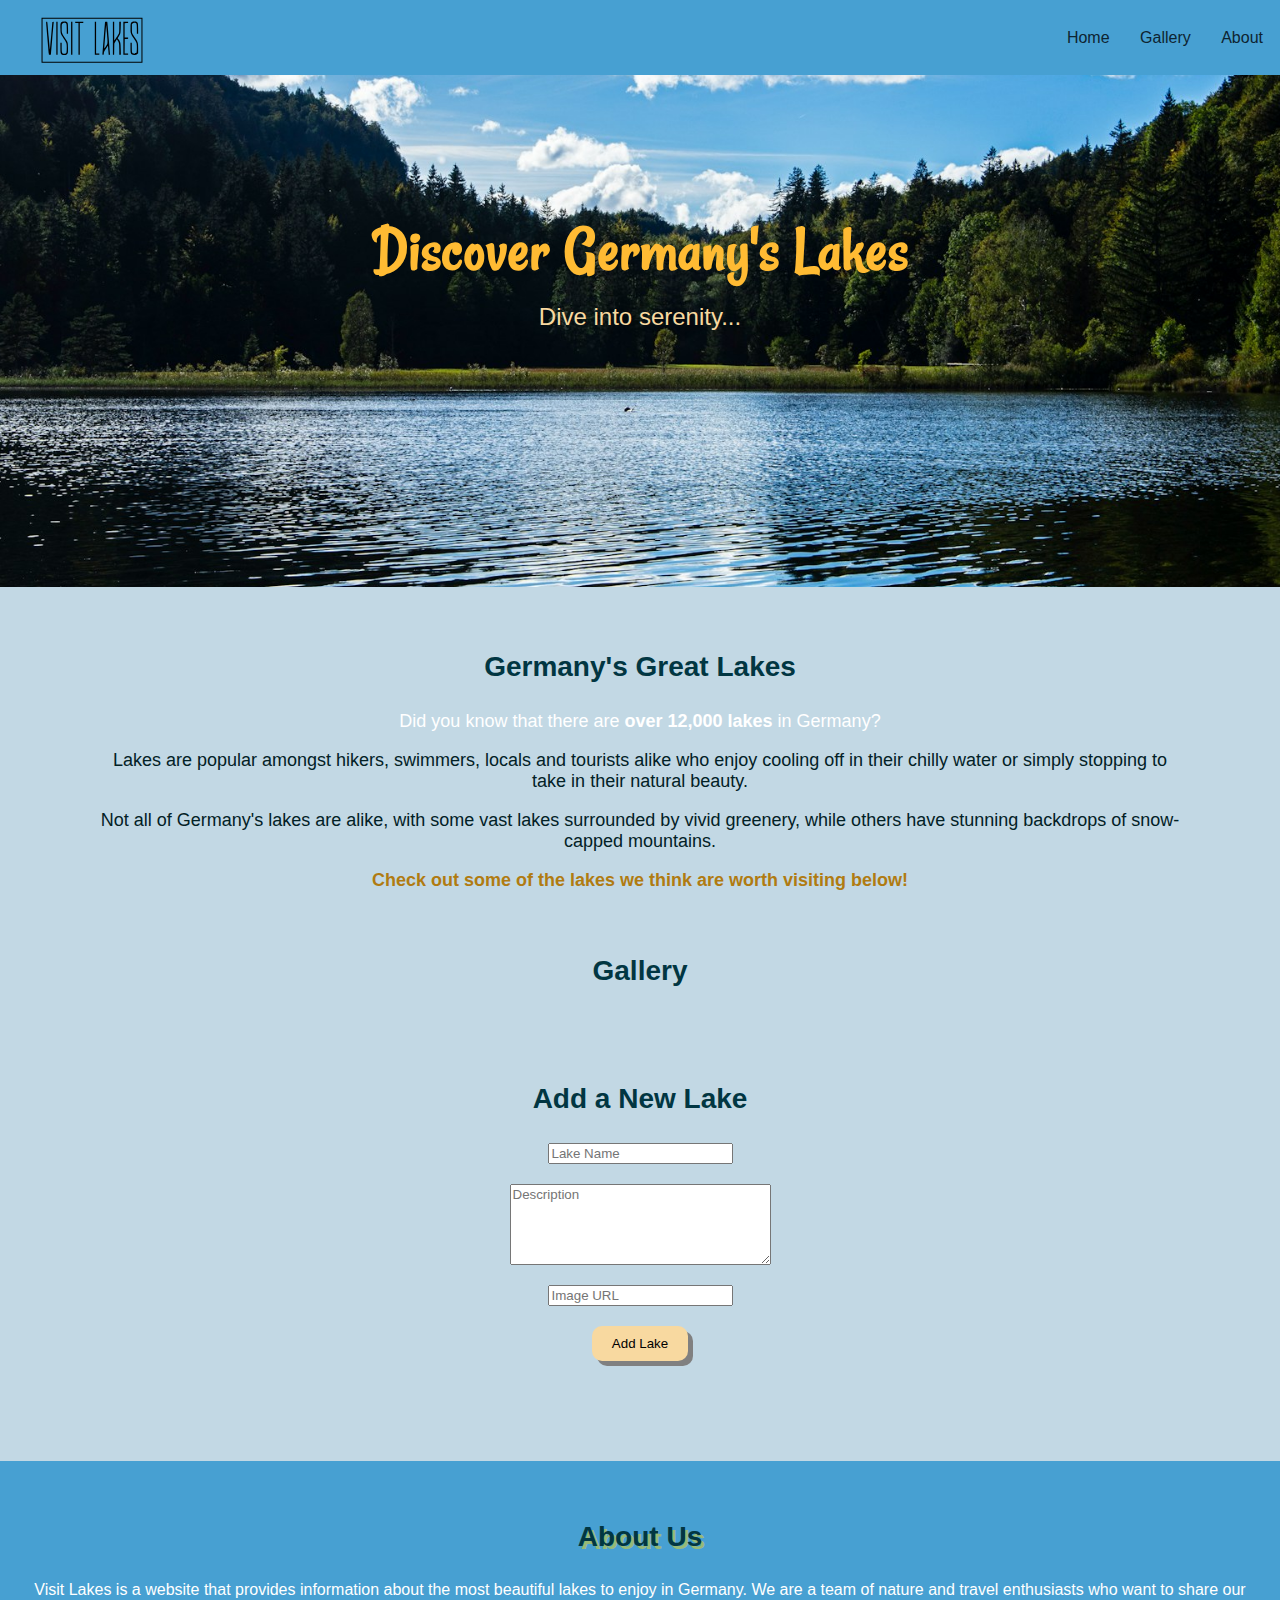
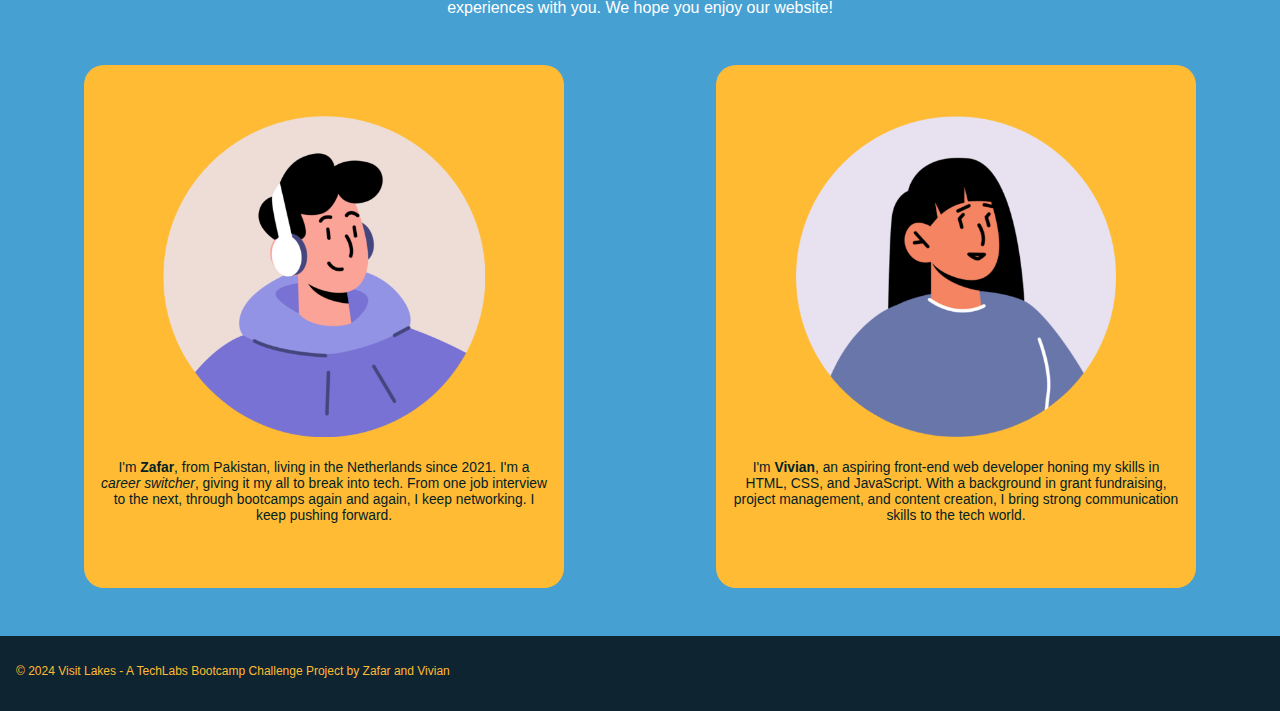
<file: index.html>
<!DOCTYPE html>
<html lang="en">
  <head>
    <meta charset="UTF-8" />
    <meta name="viewport" content="width=device-width, initial-scale=1.0" />
    <title>Visit Lakes</title>
    <link rel="stylesheet" href="style.css" />
    <link
      href="https://fonts.googleapis.com/css2?family=Rancho&display=swap"
      rel="stylesheet"
    />
  </head>
  <body>
    <div class="container">
      <header>
        <figure class="header-logo">
          <img src="imgs/visit_lakes-logo.svg" alt="Visit Lakes logo" />
        </figure>
      </header>
      <nav>
        <ul>
          <li><a href="#">Home</a></li>
          <li><a href="#gallery">Gallery</a></li>
          <li><a href="#about-us">About</a></li>
        </ul>
      </nav>
      <main>
        <section class="page-hero" title="scenic lake surrounded by trees in Germany">
          <div class="page-hero-text">
            <h1>Discover Germany's Lakes</h1>
            <p>Dive into serenity...</p>
          </div>
        </section>
        <section class="info">
          <h3>Germany's Great Lakes</h3>
          <p>
            Did you know that there are <strong>over 12,000 lakes</strong> in
            Germany?
          </p>
          <p>
            Lakes are popular amongst hikers, swimmers, locals and tourists
            alike who enjoy cooling off in their chilly water or simply stopping
            to take in their natural beauty.
          </p>
          <p>
            Not all of Germany's lakes are alike, with some vast lakes surrounded by
            vivid greenery, while others have stunning backdrops of snow-capped
            mountains. 
            <p class="bold gold">Check out some of the lakes we think are worth visiting
            below!</p>
          </p>
        </section>
        <section id="gallery">
          <h3>Gallery</h3>
          <div id="lakes-container">
          </div>
        </section>
        <section id="add-lake-form">
          <h3>Add a New Lake</h3>
          <form id="lake-form">
            <input type="text" id="lake-name" placeholder="Lake Name" required />
            <textarea id="lake-description" placeholder="Description" cols="30" rows="5" required></textarea>
            <input type="text" id="lake-image" placeholder="Image URL" required />
            <button type="submit">Add Lake</button>
          </form>
        </section>
        <section id="about-us">
          <h3>About Us</h3>
          <p>
            Visit Lakes is a website that provides information about the most
            beautiful lakes to enjoy in Germany. We are a team of nature and travel
            enthusiasts who want to share our experiences with you. We hope you
            enjoy our website!
          </p>
          <div class="about-cards">
            <div class="about-card">
              <img
                src="imgs/Thiago_bio.png"
                alt="Zafar"
              />
              <p>
                I'm <strong>Zafar</strong>, from Pakistan, living in the Netherlands since 2021. I'm a <em>career
                switcher</em>, giving it my all to break into tech. <span>From one job interview to the next,
                through bootcamps again and again, I keep networking. I keep pushing forward.</span>
              </p>
            </div>
            <div class="about-card">
              <img src="imgs/Vivian_bio.png" alt="Vivian" />
              <p>
                I'm <strong>Vivian</strong>, an aspiring front-end web developer honing my skills in HTML, CSS,
                and JavaScript. <span>With a background in grant fundraising, project management, and content
                creation, I bring strong communication skills to the tech world.</span>
              </p>
            </div>
          </div>
        </section>
      </main>
      <footer>
        <p>
          &copy; 2024 Visit Lakes - A TechLabs Bootcamp Challenge Project by
          Zafar and Vivian
        </p>
      </footer>
    </div>
    <script type="module" src="script.js"></script>
  </body>
</html>
</file>
<file: style.css>
/* Mobile-first approach */

/* Properties */
@property --main-text {
  syntax: "<color>";
  inherits: true;
  initial-value: #022126;
}

@property --main-bg {
  syntax: "<color>";
  inherits: true;
  initial-value: #c2d8e4;
}

@property --secondary-text {
  syntax: "<color>";
  inherits: true;
  initial-value: #0e2431;
}

@property --yellow {
  syntax: "<color>";
  inherits: true;
  initial-value: #ffbb33;
}

@property --light-yellow {
  syntax: "<color>";
  inherits: true;
  initial-value: #f8d9a0;
}

@property --internal-headings {
  syntax: "<color>";
  inherits: true;
  initial-value: #013642;
}

@property --gold {
  syntax: "<color>";
  inherits: true;
  initial-value: #b07b11;
}

@property --water-blue {
  syntax: "<color>";
  inherits: true;
  initial-value: #47a0d2;
}

@property --yellow-shadow {
  syntax: "<color>";
  inherits: true;
  initial-value: #fbda0373;
}

@property --header {
  syntax: "<color>";
  inherits: true;
  initial-value: #479fd2af;
}

/* Keyframes */

@keyframes rotate-y-axis {
  0% {
    transform: rotateY(0deg);
  }

  100% {
    transform: rotateY(180deg);
  }
}

/* Styling throughout */

* {
  box-sizing: border-box;
}

body {
  padding: 0;
  margin: 0 auto;
  font-family: Verdana, Geneva, Tahoma, sans-serif;
  font-size: 16px;
  text-align: center;
  color: var(--main-text);
}

h3,
h4 {
  color: var(--internal-headings);
}

h3 {
  font-size: 1.75rem;
}

h4 {
  font-size: 1.25rem;
}

.bold {
  font-weight: bold;
}

.gold {
  color: var(--gold);
}

ul {
  list-style: none;
}

li {
  padding: 5px;
}

button {
  padding: 10px 20px;
  border-radius: 10px;
  box-shadow: 5px 5px gray;
  position: relative;
  transition: background-color 200ms ease-in;
  background-color: var(--light-yellow);
  border: none;
}

button:hover {
  background-color: var(--yellow);
}

button:active {
  top: 2px;
  box-shadow: 3px 3px gray;
  background-color: var(--gold);
}

/* Grid container*/

.container {
  display: grid;
  grid-template-columns: 1fr;
  grid-template-rows: 75px auto auto auto 75px;
  grid-template-areas:
    "header"
    "nav"
    "main"
    "main"
    "footer";
}

/* Header */

header {
  background-color: var(--header);
  grid-area: header;
}

.header-logo > img {
  width: auto;
  height: 48px;
}

/* Navigation */

nav {
  background-color: var(--water-blue);
  padding: 0.25rem;
  grid-area: nav;
}

nav > ul {
  padding: 0;
  margin: 0;
}

nav ul > li {
  list-style: none;
  display: inline-block;
  margin: 0px 0.5rem;
}

nav a {
  text-decoration: none;
  color: var(--secondary-text);
  font-size: 1.25rem;
}

/* Main */

main {
  background-color: var(--main-bg);
  grid-area: main;
}

/* Page Hero */

.page-hero {
  background-image: url(imgs/page-hero.jpg);
  background-size: 250%;
  background-repeat: no-repeat;
  background-position: center;
  height: 400px;
}

.page-hero-text {
  position: relative;
  top: 112px;
  padding: 0.5rem 0rem;
  color: var(--secondary-text);
}

.page-hero-text > h1 {
  font-family: Rancho, cursive;
  letter-spacing: 1px;
  font-size: 3rem;
  margin: 0;
  padding: 0 1.5rem;
}

.page-hero-text > p {
  margin: 0.75rem 0 0 0;
}

/* Info */

.info {
  margin: 1rem 2rem;
}

h3 + p {
  color: white;
}

 /* Gallery / Lakes Container */

  #lakes-container {
    display: flex;
    flex-wrap: wrap;
    gap: 20px;
    justify-content: center;
    padding: 20px;
    box-sizing: border-box;
  }

  .lake-item {
    max-width: 500px;
    box-sizing: border-box;
  }

  .lake-item img {
    width: 420px;
    height: 420px;
    display: block;
    object-fit: cover;
  }

  /* Added Lakes */

  #lake-form {
    display: flex;
    flex-direction: column;
    align-items: center;
    max-width: 450px;
    margin: 0 auto;
    gap: 20px;
    margin-bottom: 100px;
  }

  #lake-form input::placeholder,
  #lake-form textarea::placeholder {
    font-family: Arial, Helvetica, sans-serif;
  }

/* About us*/

#about-us {
  padding: 2rem;
  background-color: var(--water-blue);
}

#about-us > h3 {
  text-shadow: 3px 3px var(--yellow-shadow);
}

.about-cards {
  margin-top: 2rem;
}

.about-card {
  margin: 1rem;
  background-color: var(--yellow);
  padding: 1rem 0.5rem;
  border-radius: 20px;
}

.about-card > img {
  height: 192px;
  width: 160px;
  object-fit: cover;
}

.about-card > p {
  font-size: 0.865rem;
}

.about-card span {
  display: none;
}

/* Footer */

footer {
  background-color: var(--secondary-text);
  padding: 1rem;
  grid-area: footer;
}

footer > p {
  color: var(--yellow);
  text-align: left;
  font-size: 0.75rem;
}

/* Media query for larger screens */

@media screen and (min-width: 480px) {
  /* Grid container*/

  .container {
    grid-template-columns: 1fr 1fr;
    grid-template-areas:
      "header nav"
      "main main"
      "main main"
      "main main"
      "footer footer";
  }

  /* Header */

  header {
    background-color: var(--water-blue);
  }

  header > figure {
    text-align: left;
  }

  /* Navigation */

  nav {
    display: flex;
    justify-content: end;
    align-items: center;
  }

  nav a {
    font-size: 1rem;
    transition: all 150ms ease-in-out;
  }

  nav a:hover {
    color: var(--yellow);
  }

  /* Main */

  /* Page Hero */

  .page-hero {
    background-size: 1600px;
    background-position: 50% 35%;
    height: 512px;
  }

  .page-hero-text {
    top: 25%;
    background-color: transparent;
    color: var(--yellow);
  }

  .page-hero-text > h1 {
    font-size: 4rem;
  }

  .page-hero-text > p {
    font-size: 1.5rem;
    color: var(--light-yellow);
  }

  /* Info */

  .info {
    margin: 4rem 6rem;
  }

  .info p {
    font-size: 1.125rem;
  }


  /* About us*/

  .about-cards {
    display: grid;
    grid-template-columns: 1fr 1fr;
    gap: 48px;
    justify-items: center;
  }

  .about-card {
    display: flex;
    flex-direction: column;
    justify-content: center;
    align-items: center;
    gap: 8px;
    padding: 2rem 1rem;
    max-width: 480px;
  }

  .about-card img {
    width: 80%;
    height: 70%;
    object-fit: contain;
    transition: all 300ms;
  }

  .about-card img:hover {
    animation: rotate-y-axis 2s;
  }

  .about-card span {
    display: inline;
  }
}
</file>
